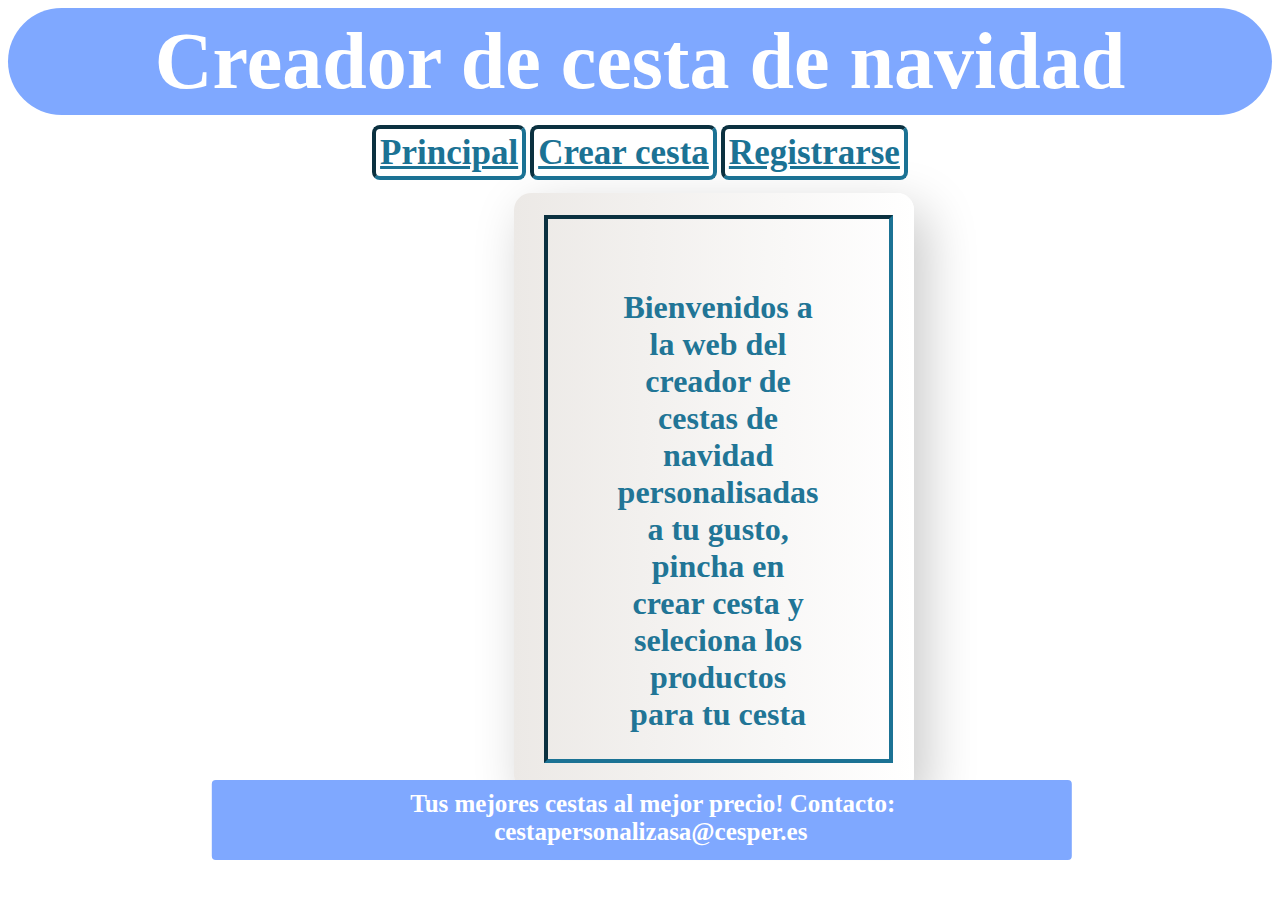
<file: index.html>
<!DOCTYPE html>
<html lang="en">
<head>
    <meta charset="UTF-8">
    <meta name="viewport" content="width=device-width, initial-scale=1.0">
    <title>Inicio</title>
    <link rel="stylesheet" href="class.css">
</head>
<body>
    <h1 class="banner">Creador de cesta de navidad</h2>
    <br>
    <div class="botones">
        <a class="boton" href="./index.html">Principal</a>
        <a class="boton" href="./crearcesta.html">Crear cesta</a>
        <a class="boton" href="./registrarse.html">Registrarse</a>
    </div>
    <div class="fondo">
    <p class="descripcion">Bienvenidos a la web del creador de cestas de navidad personalisadas a tu gusto, pincha en crear cesta y seleciona los productos para tu cesta</p>

    </div>
    <div class="pie">
        <span class="letrasPie">Tus mejores cestas al mejor precio! Contacto: cestapersonalizasa@cesper.es</span>
    </div>
    <script text="text/javascript" src="./script.js"></script>
</body>
</html>
</file>
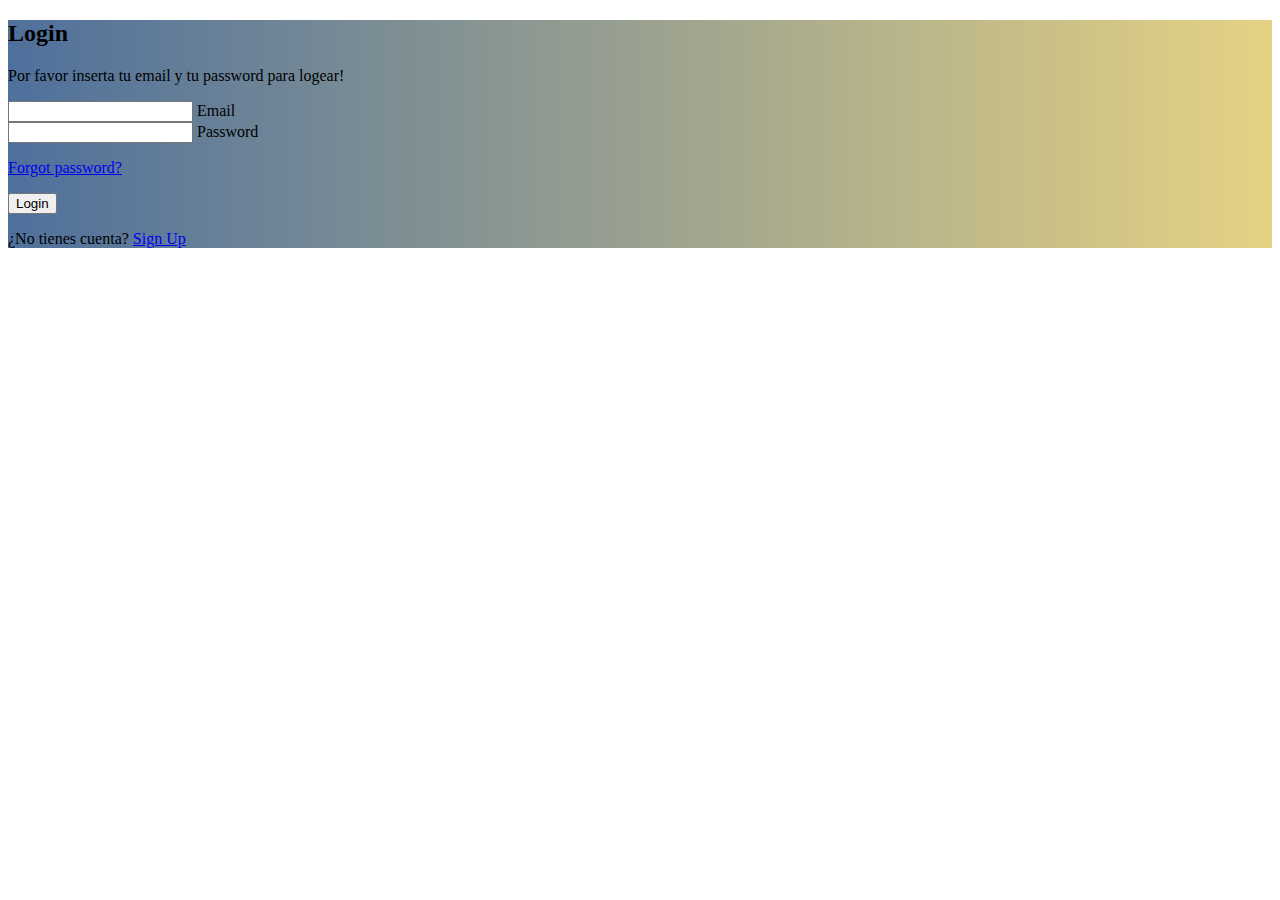
<file: login/index.html>
<!DOCTYPE html>
<html lang="en">
<head>
    <link href="https://cdn.jsdelivr.net/npm/bootstrap@5.3.2/dist/css/bootstrap.min.css" rel="stylesheet" integrity="sha384-T3c6CoIi6uLrA9TneNEoa7RxnatzjcDSCmG1MXxSR1GAsXEV/Dwwykc2MPK8M2HN" crossorigin="anonymous">
    <meta charset="UTF-8">
    <meta name="viewport" content="width=device-width, initial-scale=1.0">
    <title>Document</title>
    <link rel="stylesheet" href="style.css">
</head>
<body>
    <section class="vh-100 gradient-custom">
        <div class="container py-5 h-100">
          <div class="row d-flex justify-content-center align-items-center h-100">
            <div class="col-12 col-md-8 col-lg-6 col-xl-5">
              <div class="card bg-dark text-white" style="border-radius: 1rem;">
                <div class="card-body p-5 text-center">
      
                  <div class="mb-md-5 mt-md-4 pb-5">
      
                    <h2 class="fw-bold mb-2 text-uppercase">Login</h2>
                    <p class="text-white-50 mb-5">Por favor inserta tu email y tu password para logear!</p>
      
                    <div class="form-outline form-white mb-4">
                      <input type="email" id="typeEmailX" class="form-control form-control-lg" />
                      <label class="form-label" for="typeEmailX">Email</label>
                    </div>
      
                    <div class="form-outline form-white mb-4">
                      <input type="password" id="typePasswordX" class="form-control form-control-lg" />
                      <label class="form-label" for="typePasswordX">Password</label>
                    </div>
      
                    <p class="small mb-5 pb-lg-2"><a class="text-white-50" href="recordarpassword.html">Forgot password?</a></p>
      
                    <button class="btn btn-outline-light btn-lg px-5" type="submit">Login</button>
 
      
                  </div>
      
                  <div>
                    <p class="mb-0">¿No tienes cuenta? <a href="registrarse.html" class="text-white-50 fw-bold">Sign Up</a>
                    </p>
                  </div>
      
                </div>
              </div>
            </div>
          </div>
        </div>
      </section>
    
</body>
</html>
</file>
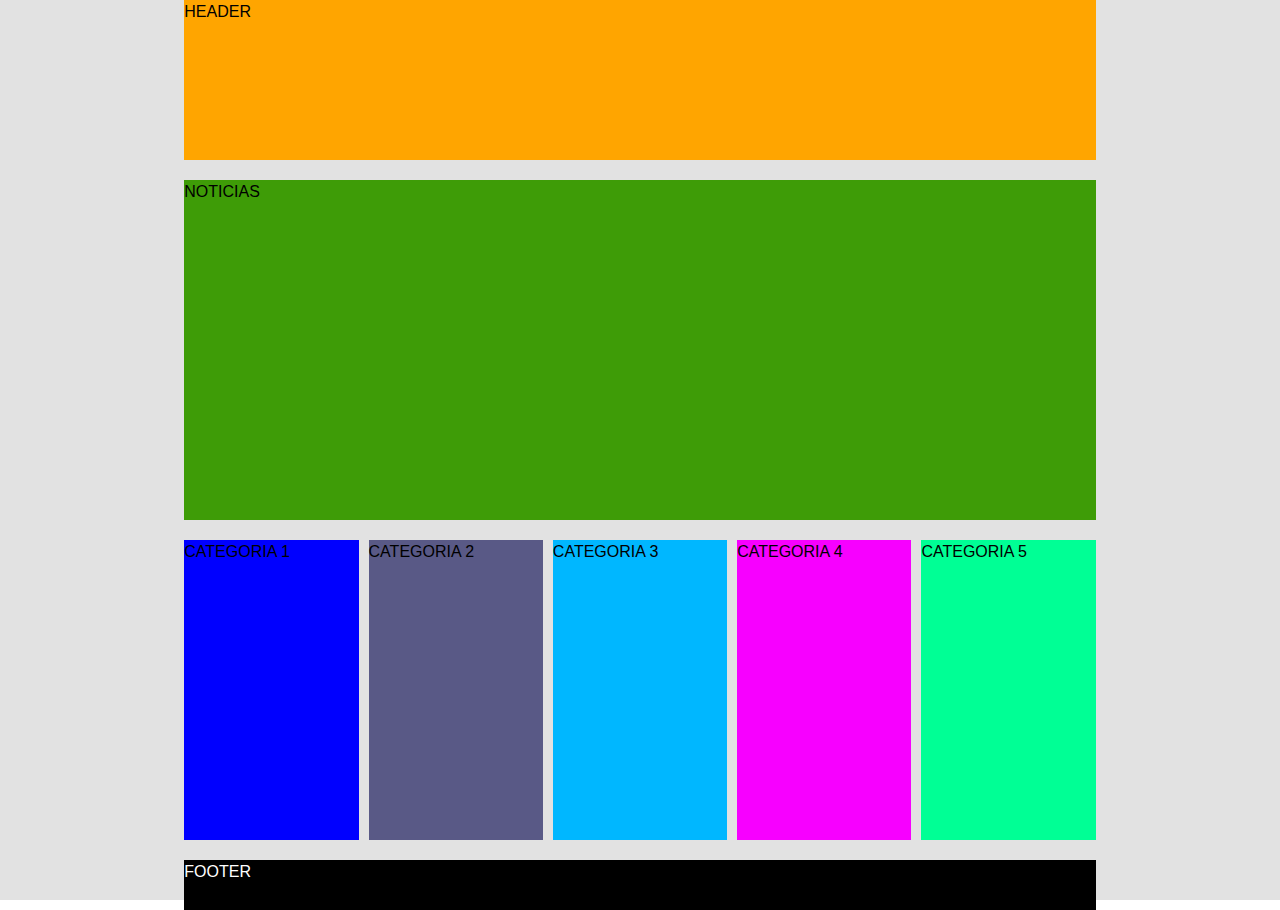
<file: pccomponetes_responsiva/index.html>
<!DOCTYPE html>
<html lang="en">

<head>
    <meta charset="UTF-8">
    <meta name="viewport" content="width=device-width, initial-scale=1.0">
    <title>Document</title>
    <link rel="stylesheet" href="style.css">
</head>

<body>

    <div id="todoElContenido">
        <div class="header">
            HEADER
        </div>
        <div class="noticias_header">
            NOTICIAS
        </div>
        <div class="categoria1">
            CATEGORIA 1
        </div>
        <div class="categoria2">
            CATEGORIA 2
        </div>
        <div class="categoria3">
            CATEGORIA 3
        </div>
        <div class="categoria4">
            CATEGORIA 4
        </div>
        <div class="categoria5">
            CATEGORIA 5
        </div>
        <div class="footer">
            FOOTER
        </div>

    </div>

</body>

</html>
</file>
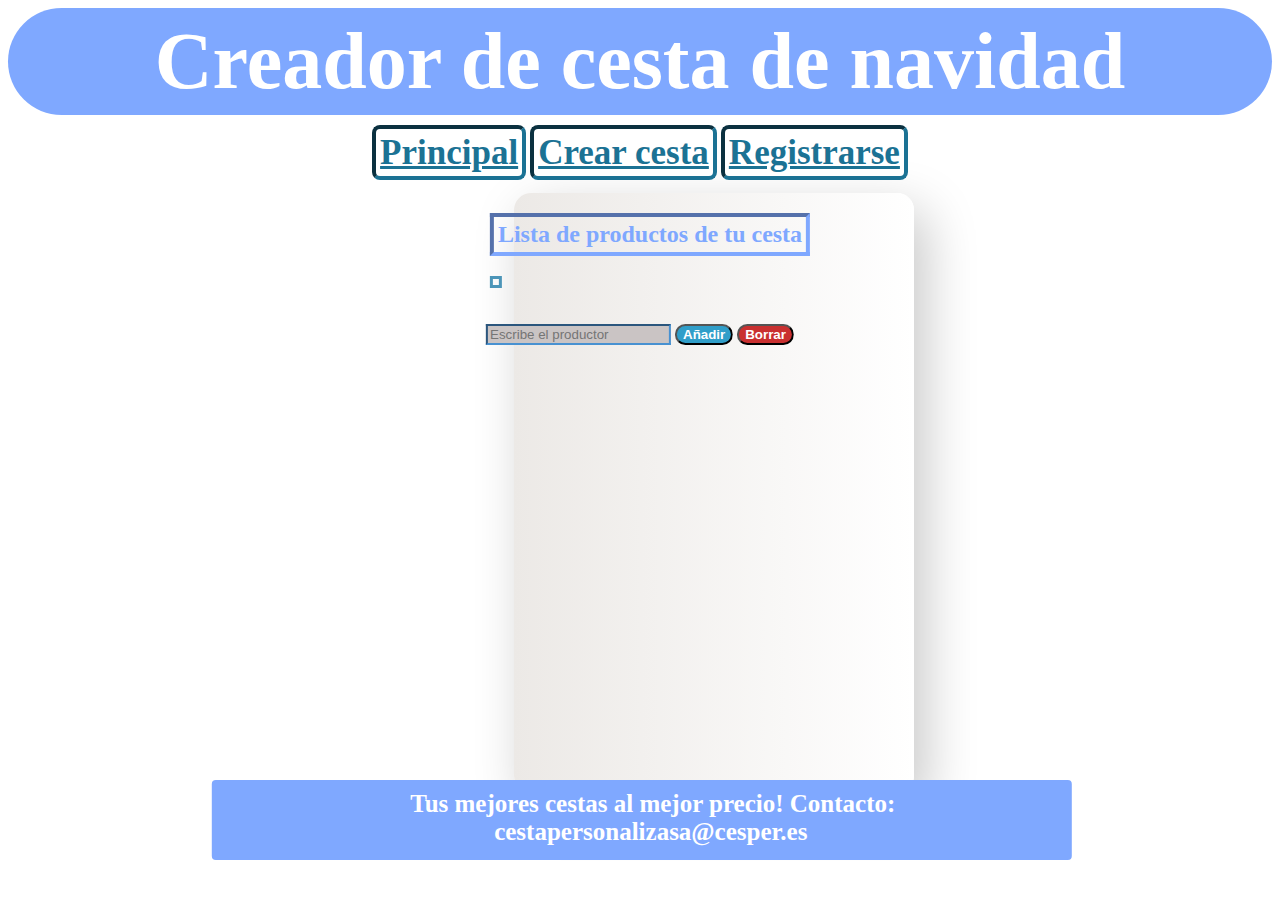
<file: crearcesta.html>
<!DOCTYPE html>
<html lang="en">
<head>
    <meta charset="UTF-8">
    <meta name="viewport" content="width=device-width, initial-scale=1.0">
    <title>Crear cesta</title>
    <link rel="stylesheet" href="class.css">
</head>
<body>


    
</body>
</html>

<!DOCTYPE html>
<html lang="en">
<head>
    <meta charset="UTF-8">
    <meta name="viewport" content="width=device-width, initial-scale=1.0">
    <title>Document</title>
    <link rel="stylesheet" href="class.css">
</head>
<body>
    <h1 class="banner">Creador de cesta de navidad</h2>
    <br>
    <div class="botones">
        <a class="boton" href="./index.html">Principal</a>
        <a class="boton" href="./crearcesta.html">Crear cesta</a>
        <a class="boton" href="./registrarse.html">Registrarse</a>
    </div>
    <div class="fondo">
        <div class="centrartabla">
            <br>
            <h2 class="titulolista">Lista de productos de tu cesta</h2>
            <table id="tablaa" class="tabla">
                <tr>
                    <td></td>
                </tr>
            </table>
            <br>
            <br>
            <input type="text" id="texto" class="textoo" placeholder="Escribe el productor">
            <input type="button" id="add" class="boton1" value="Añadir">
            <input type="button" id="borrar" onclick="borrar()" class="boton2" value="Borrar">
        </div>
    </div>
    <div class="pie"><span class="letrasPie">Tus mejores cestas al mejor precio! Contacto: cestapersonalizasa@cesper.es</span></div>

    <script text="text/javascript" src="./script.js"></script>
</body>

</html>
</file>
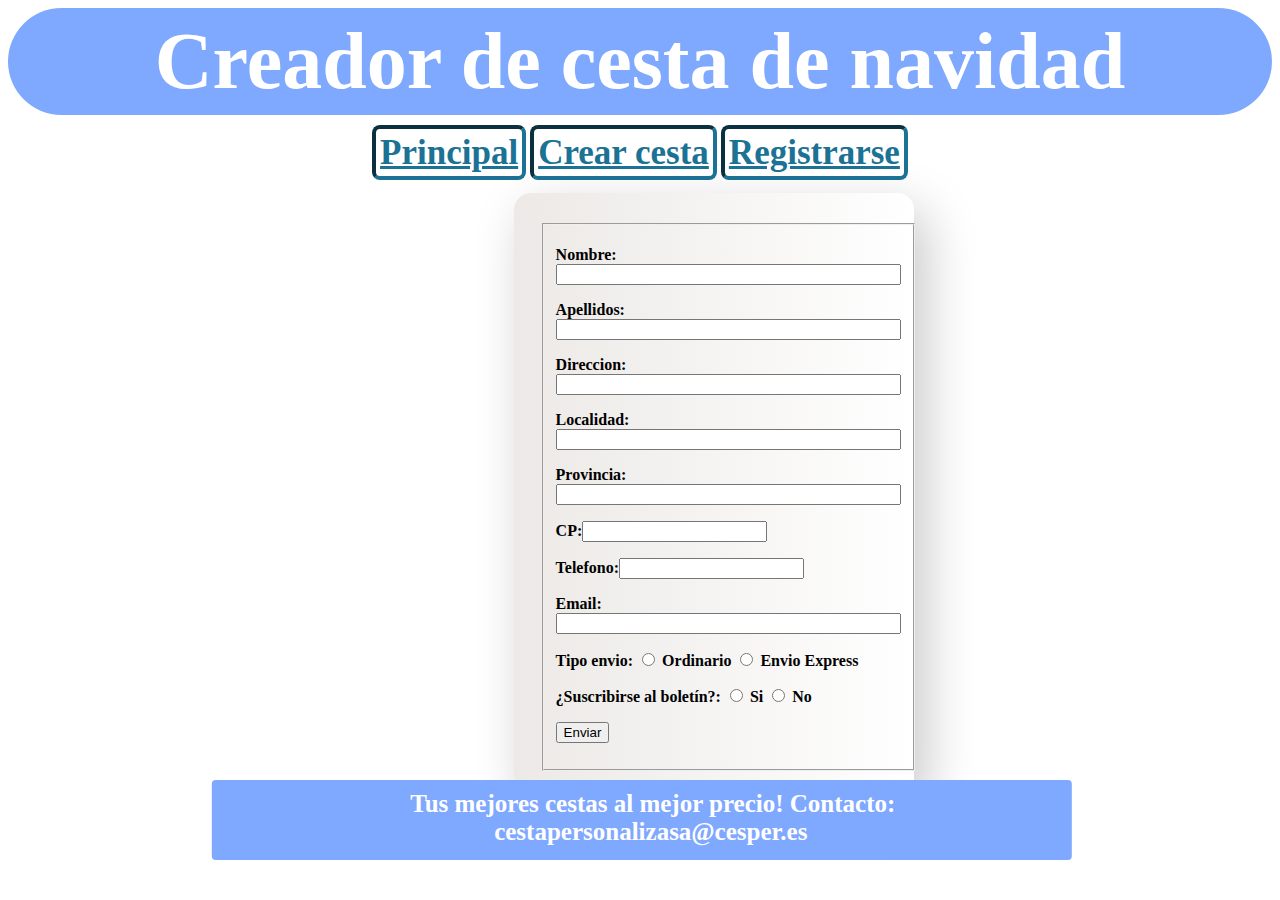
<file: registrarse.html>
<!DOCTYPE html>
<html lang="en">
<head>
    <meta charset="UTF-8">
    <meta name="viewport" content="width=device-width, initial-scale=1.0">
    <title>Registrarse</title>
    <link rel="stylesheet" href="class.css">
</head>
<body>
    <h1 class="banner">Creador de cesta de navidad</h2>
    <br>
    <div class="botones">
        <a class="boton" href="./index.html">Principal</a>
        <a class="boton" href="./crearcesta.html">Crear cesta</a>
        <a class="boton" href="./registrarse.html">Registrarse</a>
    </div>
    <div class="fondo">
        <form class="formulario" action="www.servidorlocal.edu/programa.php" method="post">
            <fieldset style="width:30%">
            <p>Nombre:<input type="text" name="Nombre" size="40" required></p>
            <p>Apellidos:<input type="text" name="Apellidos" size="40"></p>
            <p>Direccion:<input type="text" name="direccion" size="40"></p>
            <p>Localidad:<input type="text" name="Localidad" size="40"></p>
            <p>Provincia:<input type="text" name="Provincia" size="40"></p>
            <p>CP:<input type="number" name="cp" size="40"></p>
            <p>Telefono:<input type="number" name="telefono" size="40"></p>
            <p>Email:<input type="text" name="correoelectronico" size="40" required></p>
            <p>Tipo envio:
                <input type="radio" name="hm" value="Ordinario"> Ordinario
                <input type="radio" name="hm" value="Express"> Envio Express
            </p>
            <p>¿Suscribirse al boletín?:
                <input type="radio" name="hm" value="Si"> Si
                <input type="radio" name="hm" value="No"> No
            </p>
            <p>
                <input type="submit" value="Enviar">
            </p>
            </fieldset>
        </form>

    </div>
    <div class="pie">
        <span class="letrasPie">Tus mejores cestas al mejor precio! Contacto: cestapersonalizasa@cesper.es</span>
    </div>
    <script text="text/javascript" src="./script.js"></script>
</body>
</html>
</file>
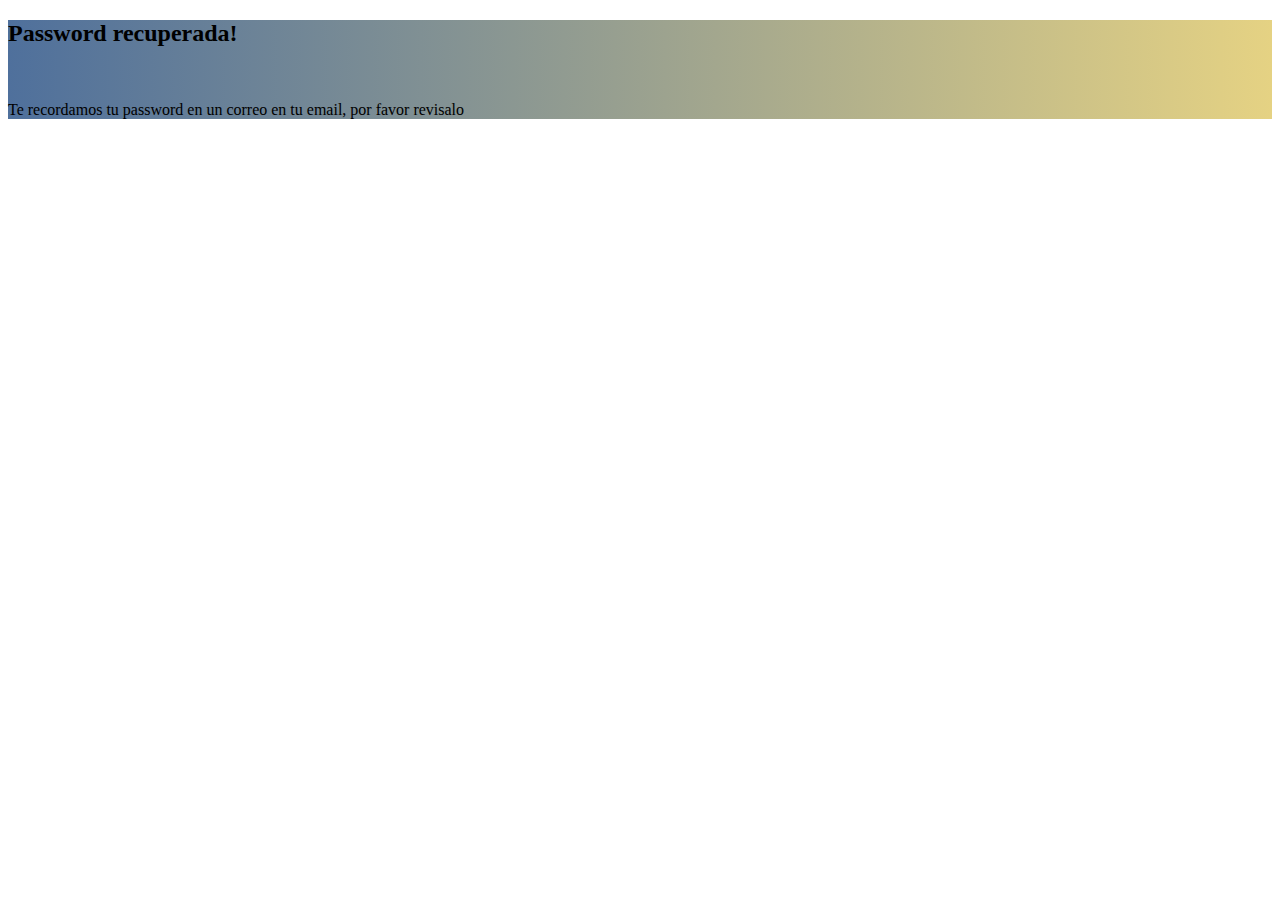
<file: login/correorecupassword.html>
<!DOCTYPE html>
<html lang="en">
<head>
    <link href="https://cdn.jsdelivr.net/npm/bootstrap@5.3.2/dist/css/bootstrap.min.css" rel="stylesheet" integrity="sha384-T3c6CoIi6uLrA9TneNEoa7RxnatzjcDSCmG1MXxSR1GAsXEV/Dwwykc2MPK8M2HN" crossorigin="anonymous">
    <meta charset="UTF-8">
    <meta name="viewport" content="width=device-width, initial-scale=1.0">
    <title>Document</title>
    <link rel="stylesheet" href="style.css">
</head>
<body>
    <section class="vh-100 gradient-custom">
        <div class="container py-5 h-100">
          <div class="row d-flex justify-content-center align-items-center h-100">
            <div class="col-12 col-md-8 col-lg-6 col-xl-5">
              <div class="card bg-dark text-white" style="border-radius: 1rem;">
                <div class="card-body p-5 text-center">
      
                  <div class="mb-md-5 mt-md-4 pb-5">
      
                    <h2 class="fw-bold mb-2 text-uppercase">Password recuperada!</h2>
                    <br>
                    <p class="text-white-50 mb-5">Te recordamos tu password en un correo en tu email, por favor revisalo</p>

      

      
                  </div>
      
                 
      
                </div>
              </div>
            </div>
          </div>
        </div>
      </section>
</file>
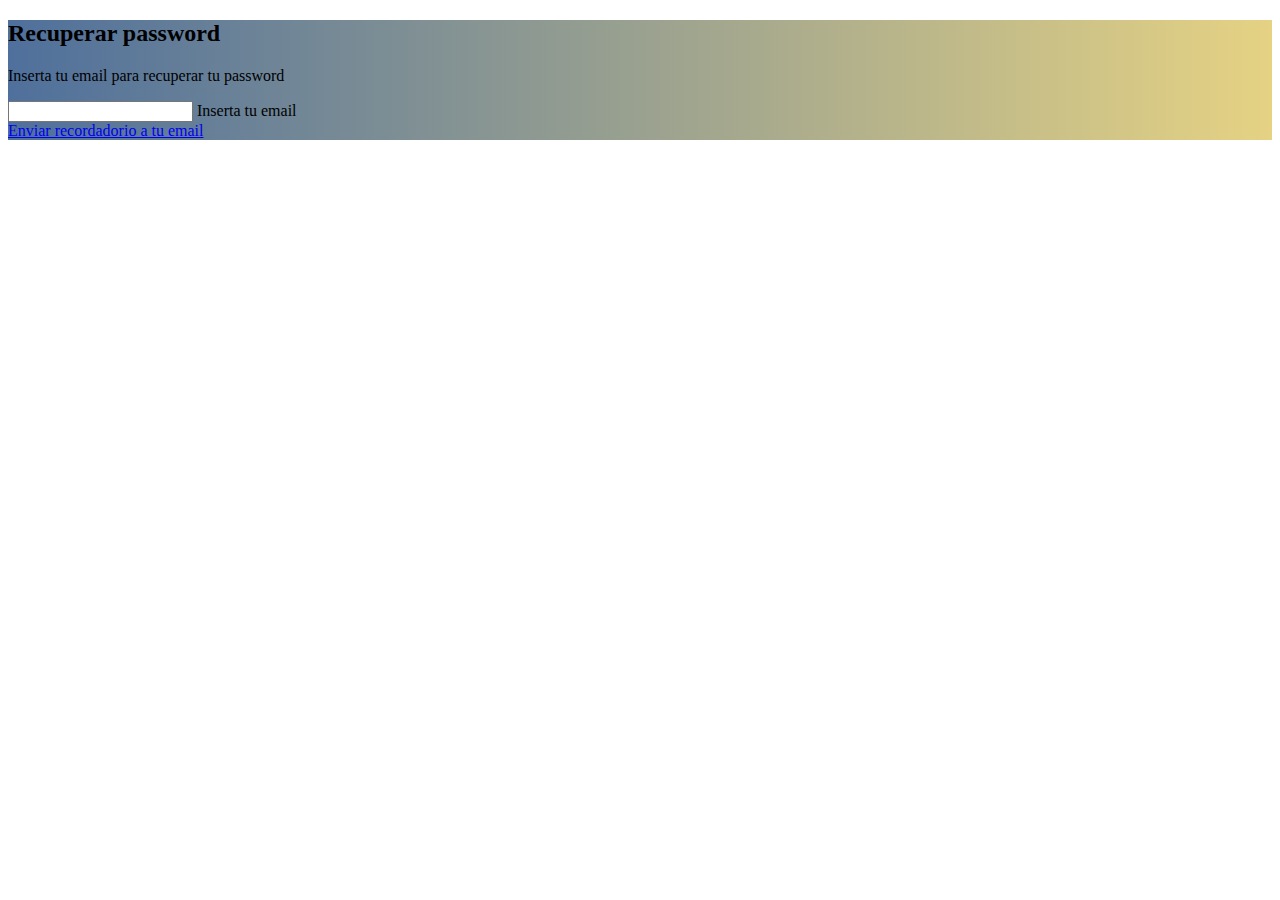
<file: login/recordarpassword.html>
<!DOCTYPE html>
<html lang="en">
<head>
    <link href="https://cdn.jsdelivr.net/npm/bootstrap@5.3.2/dist/css/bootstrap.min.css" rel="stylesheet" integrity="sha384-T3c6CoIi6uLrA9TneNEoa7RxnatzjcDSCmG1MXxSR1GAsXEV/Dwwykc2MPK8M2HN" crossorigin="anonymous">
    <meta charset="UTF-8">
    <meta name="viewport" content="width=device-width, initial-scale=1.0">
    <title>Document</title>
    <link rel="stylesheet" href="style.css">
</head>
<body>
    <section class="vh-100 gradient-custom">
        <div class="container py-5 h-100">
          <div class="row d-flex justify-content-center align-items-center h-100">
            <div class="col-12 col-md-8 col-lg-6 col-xl-5">
              <div class="card bg-dark text-white" style="border-radius: 1rem;">
                <div class="card-body p-5 text-center">
      
                  <div class="mb-md-5 mt-md-4 pb-5">
      
                    <h2 class="fw-bold mb-2 text-uppercase">Recuperar password</h2>
                    <p class="text-white-50 mb-5">Inserta tu email para recuperar tu password</p>
      
                    <div class="form-outline form-white mb-4">
                      <input type="Email" id="typeEmailX" class="form-control form-control-lg" />
                      <label class="form-label" for="typeEmailX">Inserta tu email</label>
                    </div>
      
                    <a href="correorecupassword.html" class="btn btn-dark">Enviar recordadorio a tu email</a>
      
      
                  </div>
      
                 
      
                </div>
              </div>
            </div>
          </div>
        </div>
      </section>
    
</body>
</html>
</file>
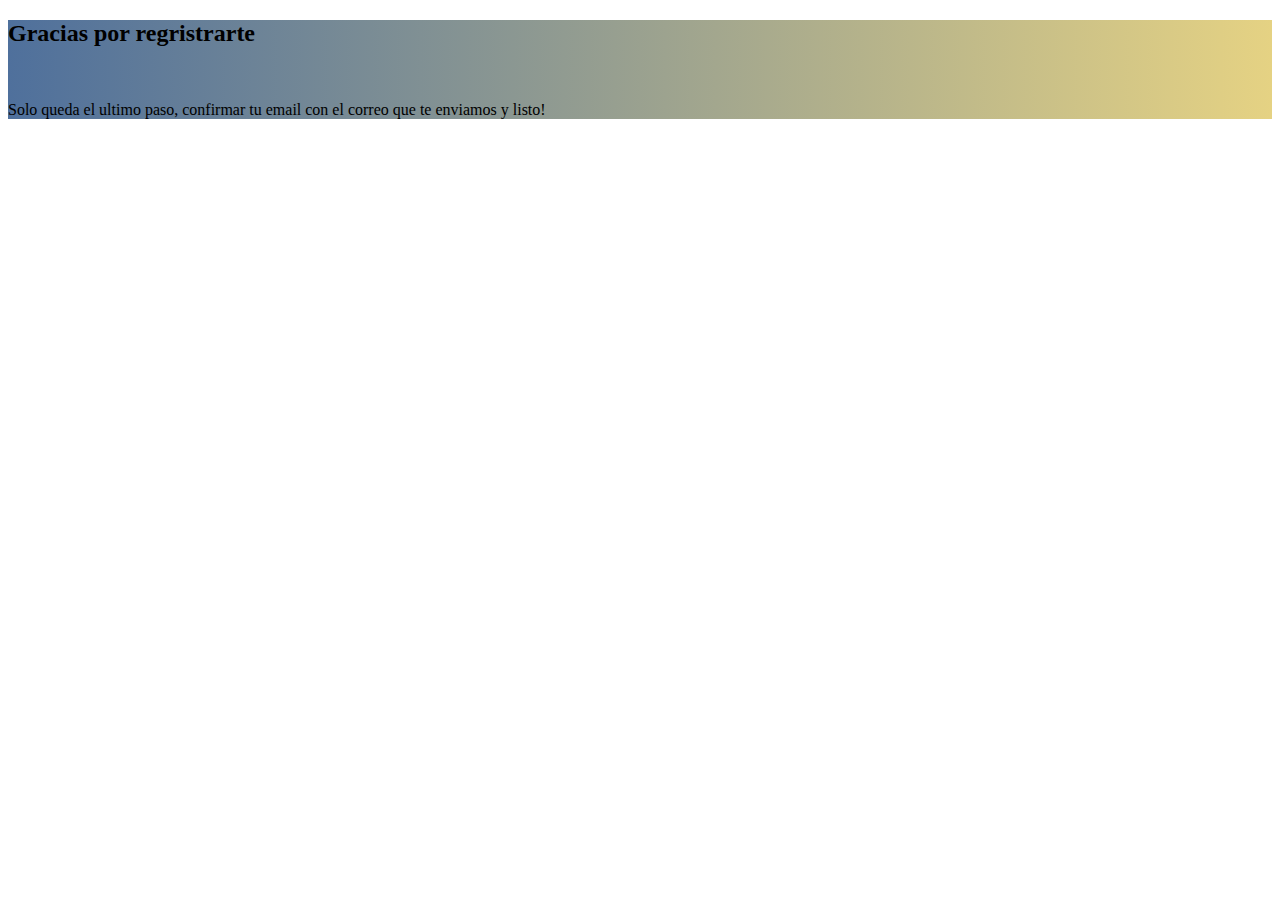
<file: login/registrado.html>
<!DOCTYPE html>
<html lang="en">
<head>
    <link href="https://cdn.jsdelivr.net/npm/bootstrap@5.3.2/dist/css/bootstrap.min.css" rel="stylesheet" integrity="sha384-T3c6CoIi6uLrA9TneNEoa7RxnatzjcDSCmG1MXxSR1GAsXEV/Dwwykc2MPK8M2HN" crossorigin="anonymous">
    <meta charset="UTF-8">
    <meta name="viewport" content="width=device-width, initial-scale=1.0">
    <title>Document</title>
    <link rel="stylesheet" href="style.css">
</head>
<body>
    <section class="vh-100 gradient-custom">
        <div class="container py-5 h-100">
          <div class="row d-flex justify-content-center align-items-center h-100">
            <div class="col-12 col-md-8 col-lg-6 col-xl-5">
              <div class="card bg-dark text-white" style="border-radius: 1rem;">
                <div class="card-body p-5 text-center">
      
                  <div class="mb-md-5 mt-md-4 pb-5">
      
                    <h2 class="fw-bold mb-2 text-uppercase">Gracias por regristrarte</h2>
                    <br>
                    <p class="text-white-50 mb-5">Solo queda el ultimo paso, confirmar tu email con el correo que te enviamos y listo!</p>

      

      
                  </div>
      
                 
      
                </div>
              </div>
            </div>
          </div>
        </div>
      </section>
</file>
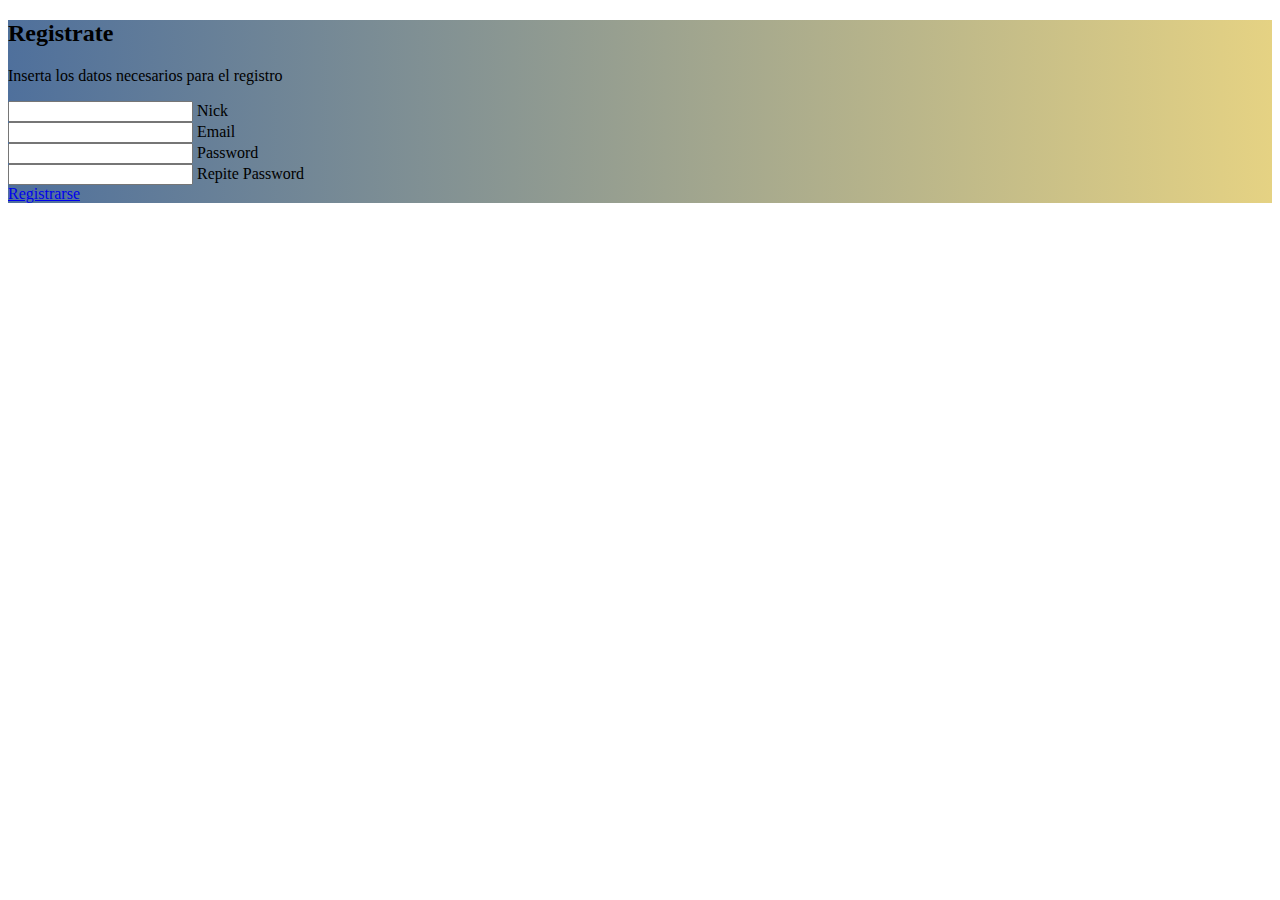
<file: login/registrarse.html>
<!DOCTYPE html>
<html lang="en">
<head>
    <link href="https://cdn.jsdelivr.net/npm/bootstrap@5.3.2/dist/css/bootstrap.min.css" rel="stylesheet" integrity="sha384-T3c6CoIi6uLrA9TneNEoa7RxnatzjcDSCmG1MXxSR1GAsXEV/Dwwykc2MPK8M2HN" crossorigin="anonymous">
    <meta charset="UTF-8">
    <meta name="viewport" content="width=device-width, initial-scale=1.0">
    <title>Document</title>
    <link rel="stylesheet" href="style.css">
</head>
<body>
    <section class="vh-100 gradient-custom">
        <div class="container py-5 h-100">
          <div class="row d-flex justify-content-center align-items-center h-100">
            <div class="col-12 col-md-8 col-lg-6 col-xl-5">
              <div class="card bg-dark text-white" style="border-radius: 1rem;">
                <div class="card-body p-5 text-center">
      
                  <div class="mb-md-5 mt-md-4 pb-5">
      
                    <h2 class="fw-bold mb-2 text-uppercase">Registrate</h2>
                    <p class="text-white-50 mb-5">Inserta los datos necesarios para el registro</p>
      
                    <div class="form-outline form-white mb-4">
                      <input type="text" id="typeEmailX" class="form-control form-control-lg" />
                      <label class="form-label" for="typeEmailX">Nick</label>
                    </div>

                    <div class="form-outline form-white mb-4">
                      <input type="email" id="typeEmailX" class="form-control form-control-lg" />
                      <label class="form-label" for="typeEmailX">Email</label>
                    </div>
      
                    <div class="form-outline form-white mb-4">
                      <input type="password" id="typePasswordX" class="form-control form-control-lg" />
                      <label class="form-label" for="typePasswordX">Password</label>
                    </div>

                    <div class="form-outline form-white mb-4">
                      <input type="password" id="typePasswordX" class="form-control form-control-lg" />
                      <label class="form-label" for="typePasswordX">Repite Password</label>
                    </div>
      
                    <a href="registrado.html" class="btn btn-dark">Registrarse</a>
      
      
                  </div>
      
                 
      
                </div>
              </div>
            </div>
          </div>
        </div>
      </section>
    
</body>
</html>
</file>
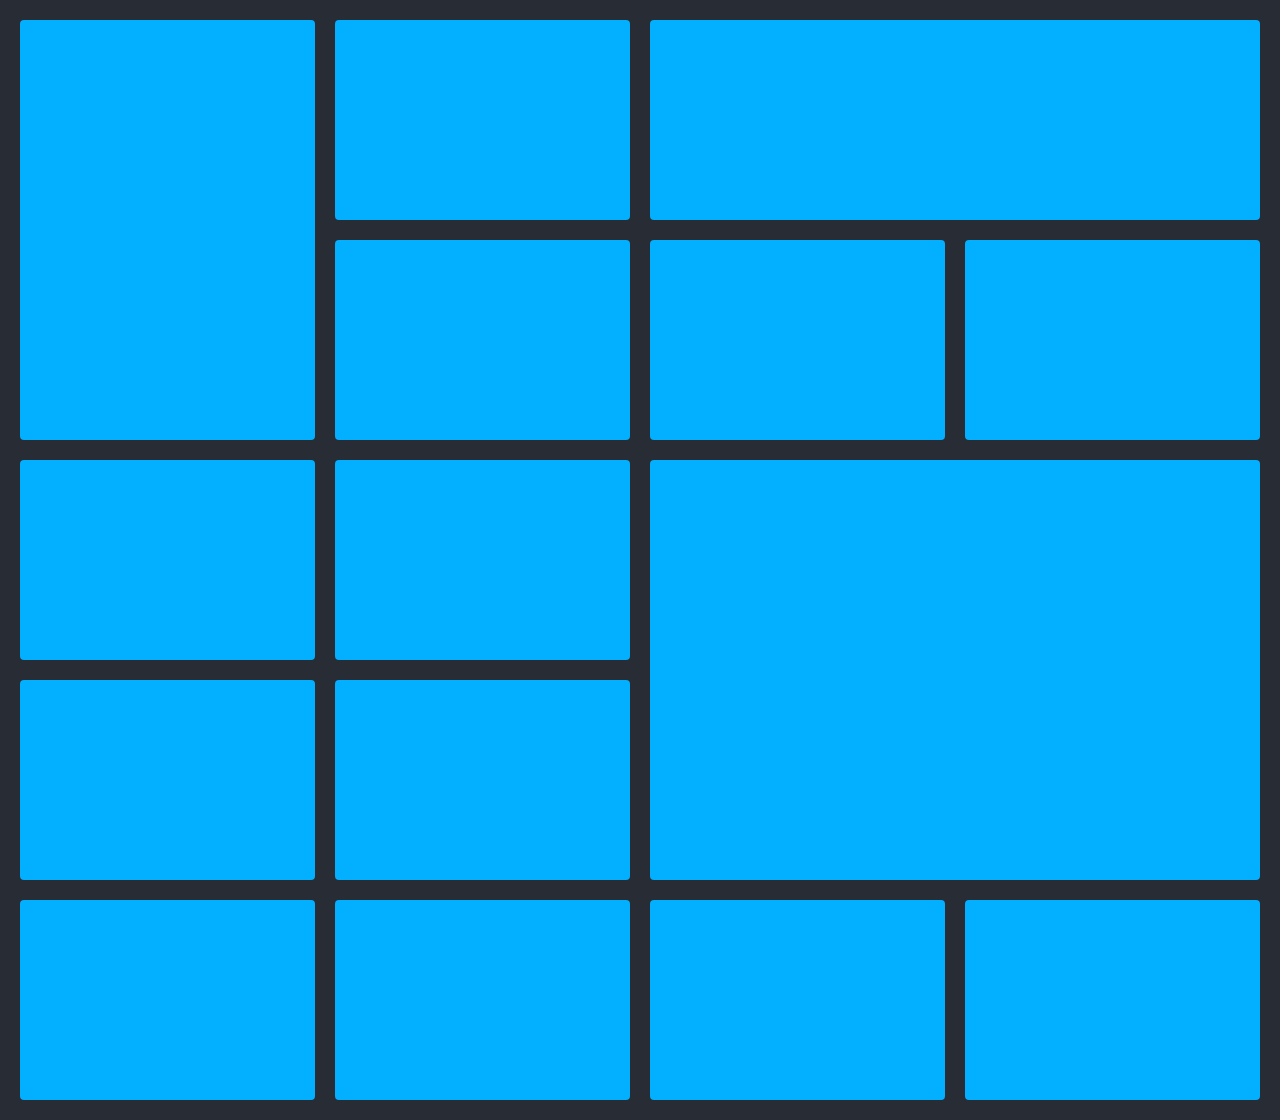
<file: greedimages/video1/1video.html>
<!DOCTYPE html>
<html lang="en">
  <head>
    <meta charset="UTF-8" />
    <meta name="viewport" content="width=device-width, initial-scale=1.0" />
    <title>Grid gallery</title>
    <link rel="stylesheet" href="style1video.css" />
  </head>
  <body>
    <div class="grid-container">
      <div
        class="grid-item tall"
        style="background-image: url('https://picsum.photos/id/65/900/900.jpg')"
      ></div>
      <div
        class="grid-item"
        style="
          background-image: url('https://picsum.photos/id/881/900/900.jpg');
        "
      ></div>

      <div
        class="grid-item wide"
        style="
          background-image: url('https://picsum.photos/id/248/900/900.jpg');
        "
      ></div>
      <div
        class="grid-item"
        style="
          background-image: url('https://picsum.photos/id/423/900/900.jpg');
        "
      ></div>
      <div
        class="grid-item"
        style="
          background-image: url('https://picsum.photos/id/534/900/900.jpg');
        "
      ></div>
      <div
        class="grid-item"
        style="
          background-image: url('https://picsum.photos/id/664/900/900.jpg');
        "
      ></div>
      <div
        class="grid-item"
        style="
          background-image: url('https://picsum.photos/id/176/900/900.jpg');
        "
      ></div>
      <div
        class="grid-item"
        style="background-image: url('https://picsum.photos/id/73/900/900.jpg')"
      ></div>
      <div
        class="grid-item tall wide"
        style="
          background-image: url('https://picsum.photos/id/806/900/900.jpg');
        "
      ></div>
      <div
        class="grid-item"
        style="
          background-image: url('https://picsum.photos/id/535/900/900.jpg');
        "
      ></div>
      <div
        class="grid-item"
        style="
          background-image: url('https://picsum.photos/id/943/900/900.jpg');
        "
      ></div>
      <div
        class="grid-item"
        style="
          background-image: url('https://picsum.photos/id/733/900/900.jpg');
        "
      ></div>
      <div
        class="grid-item"
        style="
          background-image: url('https://picsum.photos/id/584/900/900.jpg');
        "
      ></div>
      <div
        class="grid-item"
        style="
          background-image: url('https://picsum.photos/id/844/900/900.jpg');
        "
      ></div>
      <div
        class="grid-item"
        style="
          background-image: url('https://picsum.photos/id/160/900/900.jpg');
        "
      ></div>
    </div>
  </body>
</html>
</file>
<file: class.css>
body{
    background-image: url('https://www.supercoloring.com/sites/default/files/styles/coloring_medium/public/cif/2020/12/christmas-background-coloring-page_1.png');
}

.banner{
    text-align: center;
    border: 1px;
    padding: 8px;
    margin: auto;
    font-size: 80px;
    background-color: rgb(127, 168, 255);
    border-radius: 100px;
    color: white;
}

.botones{
    text-align: center;
}

.boton{
    background-color:white;
    border-radius: 8px;
    font-size: 30px;
    color: rgb(27, 114, 148);
    border-color: rgb(76, 149, 184);
    font-weight: bold;
    font-size: 35px;
    border:  rgb(27, 114, 148) 4px inset;
    padding: 4px;
}

.descripcion{
    width: 1000px;
    height: 400px;
    text-align: center;
    border: rgb(27, 114, 148) 4px inset;
    padding: 70px;
    margin-top: 48%;
    margin-left: 30px;
    margin-right: 50px;
    margin-bottom: 200px;
    font-size: 32px;
    font-weight: bold; 
    color: rgb(33, 117, 150);    
}

.centrartabla{
    
    text-align: center;
    position: absolute;
    top: 50%;
    left: 50%;
    transform: translate(-50%,-50%);
    bottom: 0;
    right: 80;
}

.tabla{
    border: 1px solid rgb(76, 149, 184);
    border-width: 3px;
    margin-left: 20px;
}

.textoo{
    background-color: rgb(202, 196, 196);
    border-color: rgb(72, 145, 209);
}

.boton1{
    background-color: rgb(48, 158, 201);
    color: white;
    border-radius: 20px;
    font-weight: bold;
}

.boton2{
    background-color: rgb(201, 48, 48);
    color: white;
    border-radius: 20px;
    font-weight: bold;
}

.pie{
    text-align: center;
    position: absolute;
    top: 92%;
    left: 60%;
    transform: translate(-92%,-60%);
    bottom: 0;
    right: 20px;
    background-color: rgb(127, 168, 255);
    padding: 40px;
    padding-bottom: 70px;
    padding-top: 10px;
    padding-right: 20px;
    margin-left: 235px;
    width: 800px;
    border-radius: 4px;
    
}

.letrasPie{
    
    border-radius: 1px;
    padding: 2px;
    font-size: 25px;
    color:white;
    font-weight: bold;  
}

.titulolista{
    border: rgb(127, 168, 255) 4px inset;
    color: rgb(127, 168, 255);
    padding: 4px;
    font-weight: bold;
    margin-top: -30px;
    margin-left: 20px;
}

.fondo{
    width: 400px;
    height: 600px;
    background: #ece9e6;
    background: -webkit-linear-gradient(to left, #FFFFFF,#ece9e6);
    background: linear-gradient(to left, #FFFFFF,#ece9e6);
    box-shadow: 12px 17px 51px rgba(0,0,0,0.22);
    border-radius: 17px;
    text-align: center;
    display: flex;
    align-items: center;
    font-weight: bolder;
    margin-left: 40%;
    margin-top: 20px;
}

.formulario{
    margin-top: 2%;
    margin-left: 6.5%;
    text-align: justify;
}
</file>
<file: login/style.css>
.gradient-custom {
    /* fallback for old browsers */
    background: #4F709C;
    
    /* Chrome 10-25, Safari 5.1-6 */
    background: -webkit-linear-gradient(to right, #4F709C, #E5D283);
    
    /* W3C, IE 10+/ Edge, Firefox 16+, Chrome 26+, Opera 12+, Safari 7+ */
    background: linear-gradient(to right, #4F709C, #E5D283)
    }
</file>
<file: pccomponetes_responsiva/style.css>
body{
    margin:0;
    padding: 0;
    font-family: Arial, Helvetica, sans-serif;
    line-height: 1.5em;
}

#todoElContenido{
    background-color: rgb(226, 226, 226);
    height: 100vh;
    display: grid;
    grid-template-columns:
        1fr 1fr 1fr 1fr 1fr 1fr 1fr
    ;
    column-gap: 10px;
    row-gap: 20px;

    grid-template-rows: 
        160px 340px 300px 50px
    ;
    grid-template-areas: 
        ". header header header header header ."
        ". noticias_header noticias_header  noticias_header noticias_header noticias_header ."
        ". categoria1 categoria2 categoria3 categoria4 categoria5 ."
        ". footer footer footer footer footer ."
    ;
}

.categoria1{
    grid-area: categoria1;
    background-color: blue;
}

.categoria2{
    grid-area: categoria2;
    background-color: rgb(89, 89, 134);
}
.categoria3{
    grid-area: categoria3;
    background-color: rgb(0, 183, 255);
}
.categoria4{
    grid-area: categoria4;
    background-color: rgb(247, 0, 255);
}
.categoria5{
    grid-area: categoria5;
    background-color: rgb(0, 255, 149);
}

.header{
    grid-area: header;
    background-color: orange;
}

.noticias_header{
    grid-area: noticias_header;
    background-color: rgb(62, 156, 7);
}

.footer{
    grid-area: footer;
    background-color: rgb(0, 0, 0);
    color: #ffffff;
}

@media only screen and (max-width: 767px ) and (min-width: 320px){

    #todoElContenido{
        display: grid;
        height: 100vh;
        background-color: rgb(255, 255, 255);
        grid-template-columns: 
            1fr
            1fr
        ;
        column-gap: 10px;
        row-gap: 10px;
        grid-template-rows: 
            104px
            220px
            200px
            200px
            200px
            50px
        ;
        grid-template-areas: 
            "header header"
            "noticias_header noticias_header"
            "categoria1 categoria2"
            "categoria3 categoria4"
            "categoria5 ."
            "footer footer"
        ;
    }
    
}

@media (max-width: 320px){

    #todoElContenido{
        display: grid;
        height: 100vh;
        background-color: rgb(255, 255, 255);
        grid-template-columns: 
            1fr
        ;
        column-gap: 10px;
        row-gap: 10px;
        grid-template-rows: 
            104px
            220px
            200px
            200px
            200px
            200px
            200px
            50px
        ;
        grid-template-areas: 
            "header"
            "noticias_header"
            "categoria1"
            "categoria2"
            "categoria3"
            "categoria4"
            "categoria5"
            "footer footer"
        ;
    }
    
}
</file>
<file: greedimages/video1/style1video.css>
* {
    box-sizing: border-box;
    margin: 0;
  }
  
  body {
    background-color: #282c34;
    font-family: sans-serif;
    font-size: 3rem;
  }
  
  .grid-item {
    display: flex;
    align-items: center;
    justify-content: center;
  
    background-color: #03afff;
    border-radius: 4px;
    transition: transform 0.3s ease-in-out;
  
    background-size: cover;
    background-position: center;
    background-repeat: no-repeat;
  }
  
  .grid-item:hover {
    filter: opacity(0.9);
    transform: scale(1.04);
  }
  
  .grid-container {
    display: grid;
    grid-template-columns: repeat(auto-fill, minmax(250px, 1fr));
    grid-auto-rows: minmax(200px, auto);
    gap: 20px;
    padding: 20px;
    grid-auto-flow: dense;
  }
  
  @media (min-width: 600px) {
    .wide {
      grid-column: span 2;
    }
  
    .tall {
      grid-row: span 2;
    }
  }
</file>
